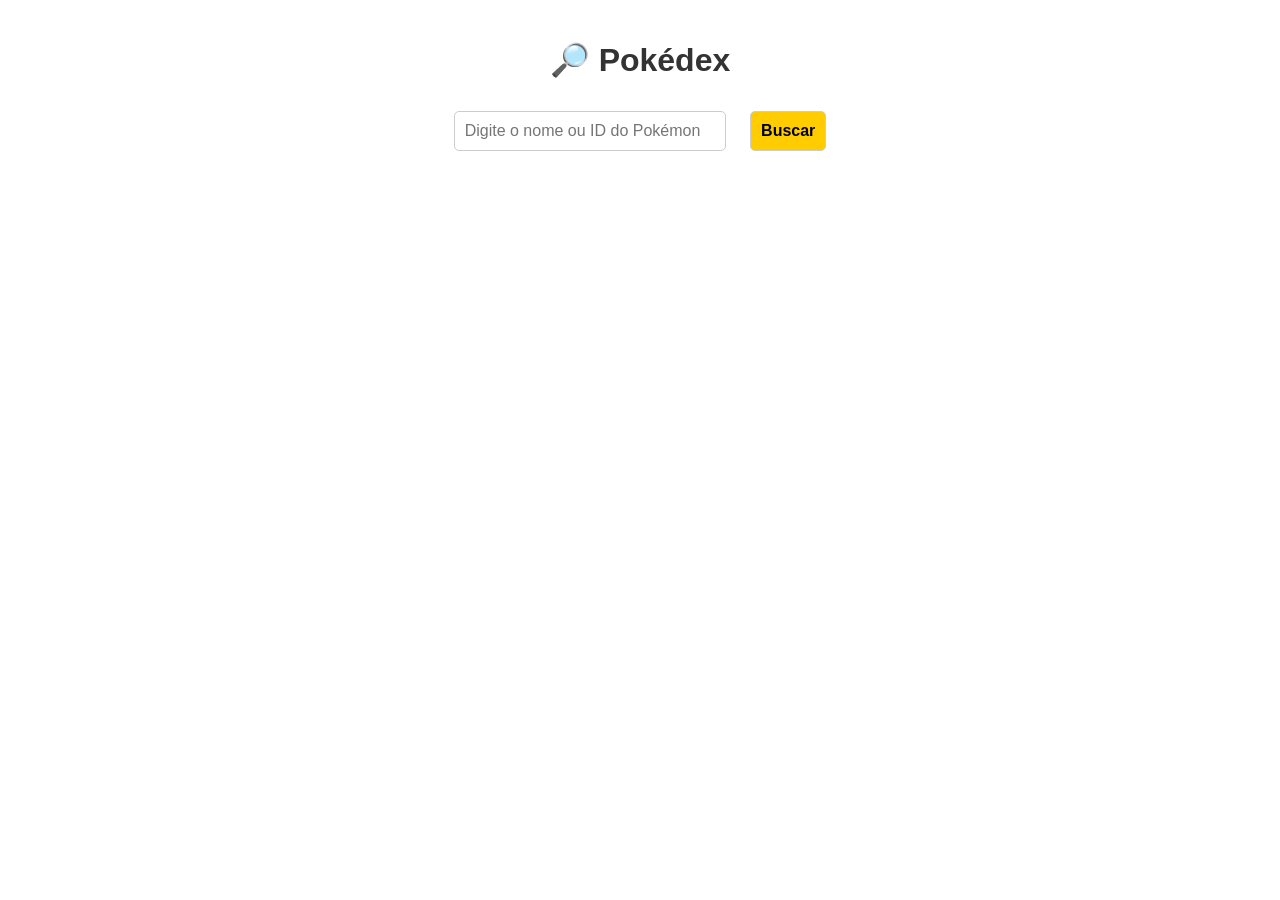
<file: index.html>
<!DOCTYPE html>
<html lang="pt-BR">
<head>
  <meta charset="UTF-8">
  <meta name="viewport" content="width=device-width, initial-scale=1.0"> <!-- Responsividade -->
  <title>Pokédex Simples</title>
  <style>
    body { 
      font-family: Arial, sans-serif; 
      text-align: center; 
      background: #ffffff; 
      margin: 0;
      padding: 20px;
    }
    h1 {
      color: #333; 
      text-shadow: none;
    }
    input, button { 
      padding: 10px; 
      margin: 10px; 
      font-size: 16px; 
      border-radius: 5px;
      border: 1px solid #ccc;
    }
    input {
      width: 250px;
      max-width: 80%;
    }
    button {
      background: #ffcc00;
      cursor: pointer;
      font-weight: bold;
    }
    button:hover {
      background: #ff9900;
    }
    .card { 
      background: white; 
      padding: 20px; 
      border-radius: 15px; 
      display: inline-block; 
      margin-top: 20px; 
      box-shadow: 0 4px 12px rgba(0,0,0,0.3); 
      min-width: 250px;
      max-width: 90%;
      animation: aparecer 0.4s ease-in-out;
    }
    img { 
      width: 150px; 
      max-width: 80%;
      height: auto;
      image-rendering: pixelated;
    }
    @keyframes aparecer {
      from { opacity: 0; transform: scale(0.9); }
      to { opacity: 1; transform: scale(1); }
    }

    /* 🔹 Ajustes para telas menores */
    @media (max-width: 600px) {
      h1 {
        font-size: 1.5rem;
      }
      input, button {
        font-size: 14px;
        padding: 8px;
      }
      .card {
        padding: 15px;
      }
      img {
        width: 120px;
      }
    }
  </style>
</head>
<body>
  <h1>🔎 Pokédex</h1>
  <input type="text" id="pokemonName" placeholder="Digite o nome ou ID do Pokémon">
  <button onclick="buscarPokemon()">Buscar</button>

  <div id="resultado"></div>

  <script>
    async function buscarPokemon() {
      const nome = document.getElementById('pokemonName').value.toLowerCase().trim();
      const url = `https://pokeapi.co/api/v2/pokemon/${nome}`;
      const resultadoDiv = document.getElementById('resultado');

      try {
        const res = await fetch(url);

        if(!res.ok) {
          resultadoDiv.innerHTML = "<p style='color:red; font-weight:bold;'>❌ Pokémon não encontrado!</p>";
          return;
        }

        const data = await res.json();
        resultadoDiv.innerHTML = `
          <div class="card">
            <h2>${data.name.toUpperCase()}</h2>
            <img src="${data.sprites.front_default}" alt="${data.name}">
            <p><b>ID:</b> ${data.id}</p>
            <p><b>Tipo:</b> ${data.types.map(t => t.type.name).join(', ')}</p>
            <p><b>Altura:</b> ${data.height / 10} m</p>
            <p><b>Peso:</b> ${data.weight / 10} kg</p>
          </div>
        `;
      } catch (error) {
        resultadoDiv.innerHTML = "<p style='color:red; font-weight:bold;'>⚠️ Erro ao buscar Pokémon!</p>";
      }
    }
  </script>
</body>
</html>
</file>
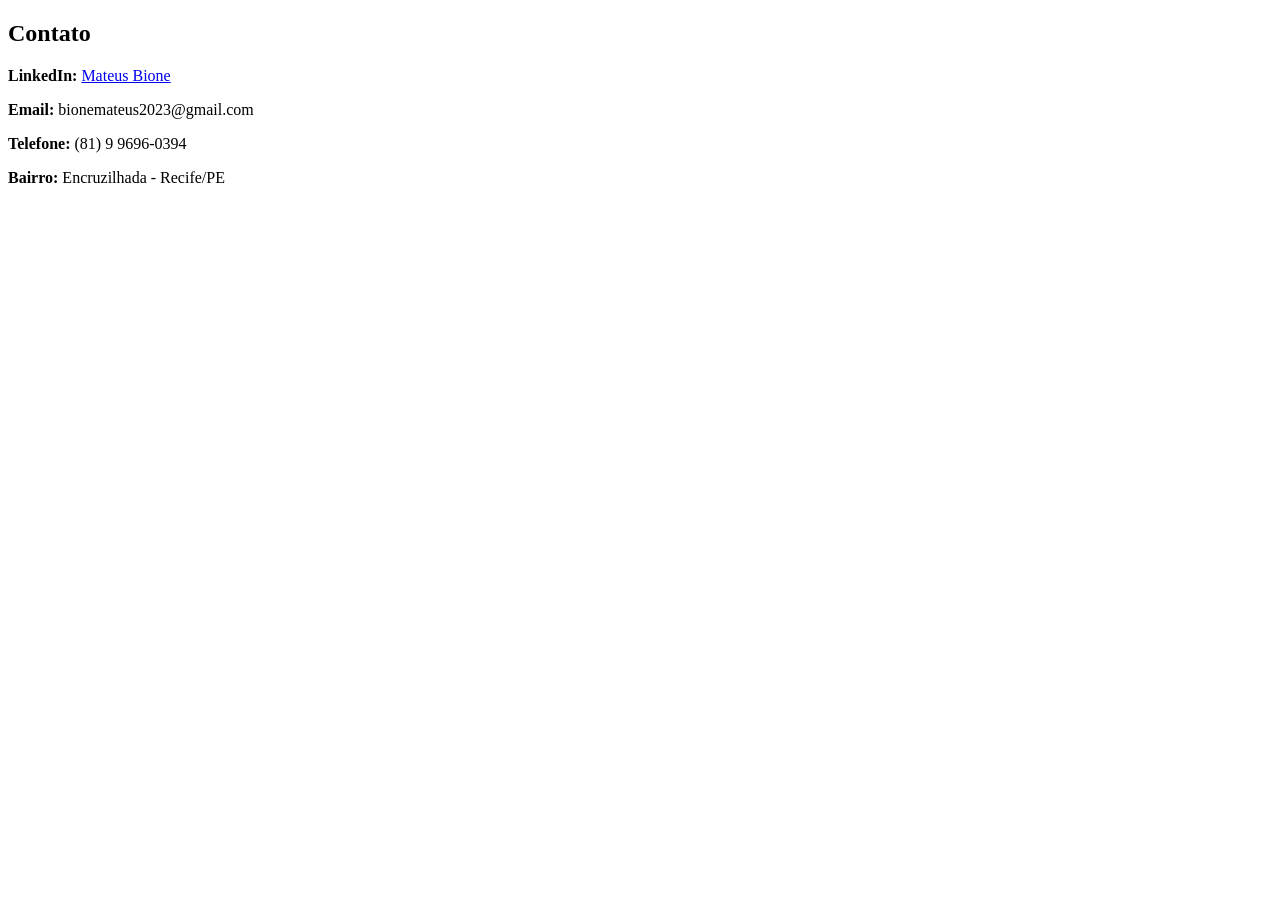
<file: componentes/contato.html>
<!DOCTYPE html>
<html lang="pt-br">
<head>
  <meta charset="UTF-8">
  <meta name="viewport" content="width=device-width, initial-scale=1.0">
  <title>Contato</title>
  <link rel="stylesheet" href="../css/styles.css">
</head>

<body>

  <h2>Contato</h2>

  <p><strong>LinkedIn: </strong><a href="https://www.linkedin.com/in/mateus-bione-46440623b/" target="_blank">Mateus Bione</a></p>

  <p><strong>Email: </strong>bionemateus2023@gmail.com</p>

  <p><strong>Telefone: </strong>(81) 9 9696-0394</p>

  <p><strong>Bairro: </strong>Encruzilhada - Recife/PE</p>

</body>
</html>
</file>
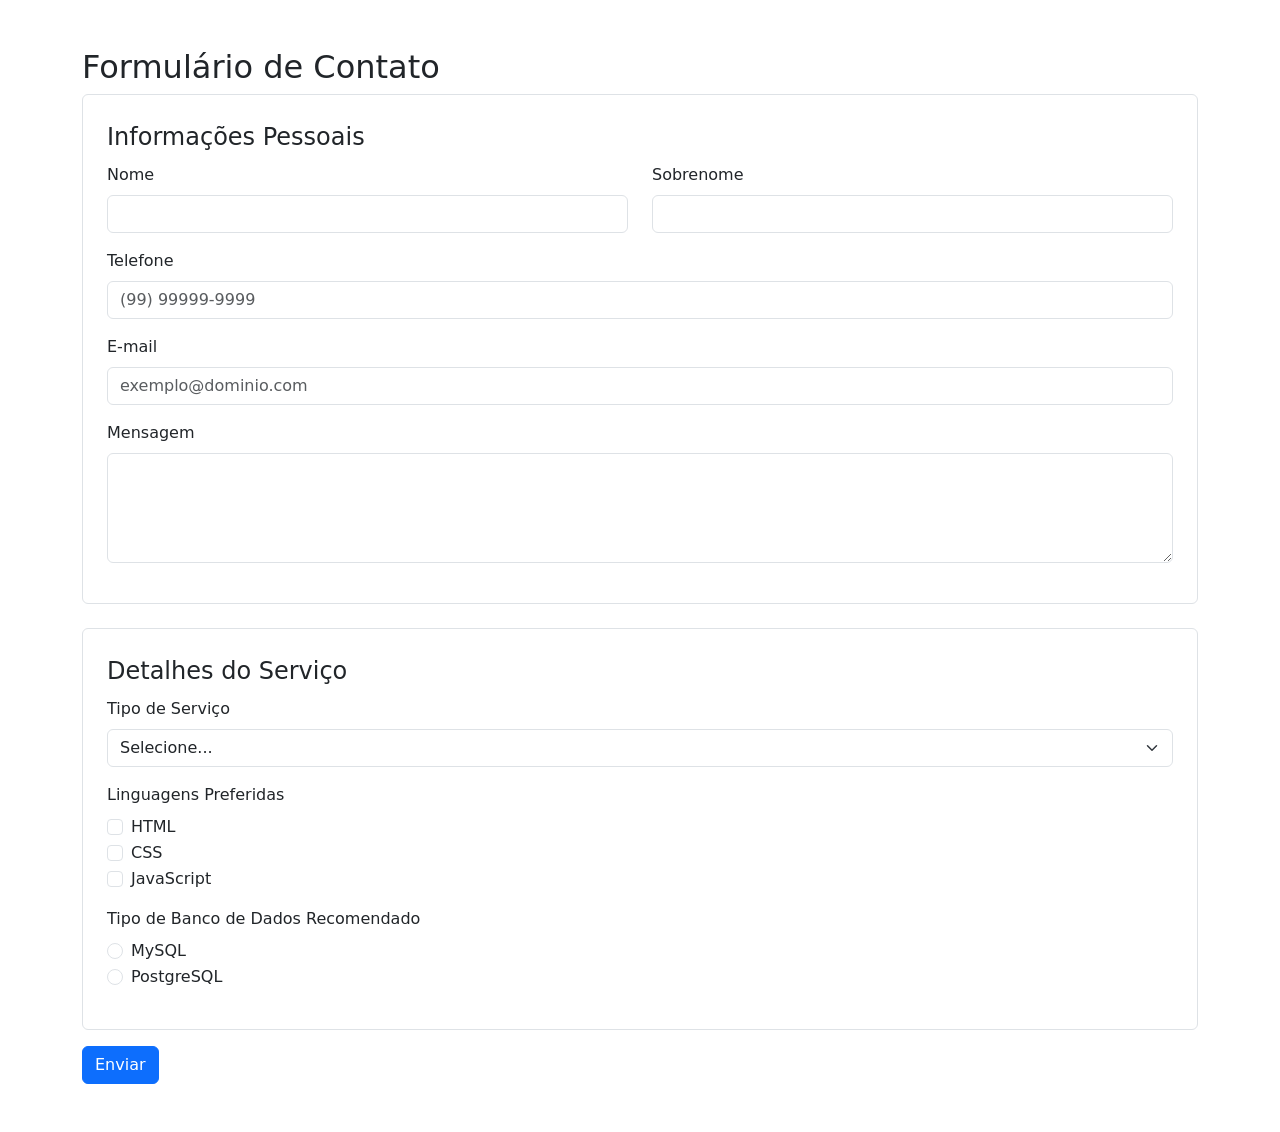
<file: componentes/formulario.html>
<!DOCTYPE html>
<html lang="pt-BR">
<head>
  <meta charset="UTF-8">
  <title>Formulário de Contato</title>
  <link href="https://cdn.jsdelivr.net/npm/bootstrap@5.3.0/dist/css/bootstrap.min.css" rel="stylesheet">
  <link rel="stylesheet" href="../css/styles.css">
</head>

<body>
  <div class="container my-5">
    <h2>Formulário de Contato</h2>

    <form class="needs-validation" novalidate>

      <fieldset class="border p-4 rounded">

        <legend>Informações Pessoais</legend>

        <div class="row mb-3">
          <div class="col-md-6">

            <label for="nome" class="form-label">Nome</label>
            <input type="text" class="form-control" id="nome" required>
            <div class="invalid-feedback">Por favor, insira seu nome.</div>

          </div>

          <div class="col-md-6">

            <label for="sobrenome" class="form-label">Sobrenome</label>
            <input type="text" class="form-control" id="sobrenome" required>
            <div class="invalid-feedback">Por favor, insira seu sobrenome.</div>

          </div>

        </div>

        <div class="mb-3">

          <label for="telefone" class="form-label">Telefone</label>
          <input type="tel" class="form-control" id="telefone" placeholder="(99) 99999-9999" required>
          <div class="invalid-feedback">Por favor, insira um telefone válido.</div>

        </div>

        <div class="mb-3">

          <label for="email" class="form-label">E-mail</label>
          <input type="email" class="form-control" id="email" placeholder="exemplo@dominio.com" required>
          <div class="invalid-feedback">Por favor, insira um e-mail válido.</div>

        </div>
        <div class="mb-3">

          <label for="mensagem" class="form-label">Mensagem</label>
          <textarea class="form-control" id="mensagem" rows="4" required></textarea>
          <div class="invalid-feedback">Por favor, insira sua mensagem.</div>

        </div>

      </fieldset>

      <fieldset class="border p-4 rounded mt-4">
        <legend>Detalhes do Serviço</legend>

        <div class="mb-3">
          <label for="tipo-servico" class="form-label">Tipo de Serviço</label>
          <select class="form-select" id="tipo-servico" name="tipo-servico" required>
            <option value="">Selecione...</option>
            <option value="app">Aplicativo (App)</option>
            <option value="site">Site</option>
            <option value="banco">Banco de Dados</option>
            <option value="outro">Outro</option>
          </select>
        </div>



        <div class="mb-3">

          <label class="form-label">Linguagens Preferidas</label>

          <div class="form-check">

            <input class="form-check-input" type="checkbox" value="HTML" id="langHTML">
            <label class="form-check-label" for="langHTML">HTML</label>

          </div>

          <div class="form-check">

            <input class="form-check-input" type="checkbox" value="CSS" id="langCSS">
            <label class="form-check-label" for="langCSS">CSS</label>

          </div>

          <div class="form-check">

            <input class="form-check-input" type="checkbox" value="JavaScript" id="langJS">
            <label class="form-check-label" for="langJS">JavaScript</label>

          </div>

        </div>

        <div class="mb-3">
          <label class="form-label">Tipo de Banco de Dados Recomendado</label>

          <div class="form-check">

            <input class="form-check-input" type="radio" name="bancoDados" id="mysql" value="MySQL" required>
            <label class="form-check-label" for="mysql">MySQL</label>

          </div>

          <div class="form-check">

            <input class="form-check-input" type="radio" name="bancoDados" id="postgres" value="PostgreSQL" required>
            <label class="form-check-label" for="postgres">PostgreSQL</label>

          </div>

        </div>

      </fieldset>

      <button class="btn btn-primary mt-3" type="submit">Enviar</button>
    </form>
  </div>

  <script>

    (() => {
      'use strict';
      const forms = document.querySelectorAll('.needs-validation');
      Array.from(forms).forEach(form => {
        form.addEventListener('submit', event => {
          if (!form.checkValidity()) {
            event.preventDefault();
            event.stopPropagation();
          }
          form.classList.add('was-validated');
        }, false);
      });
    })();
    
  </script>

</body>
</html>
</file>
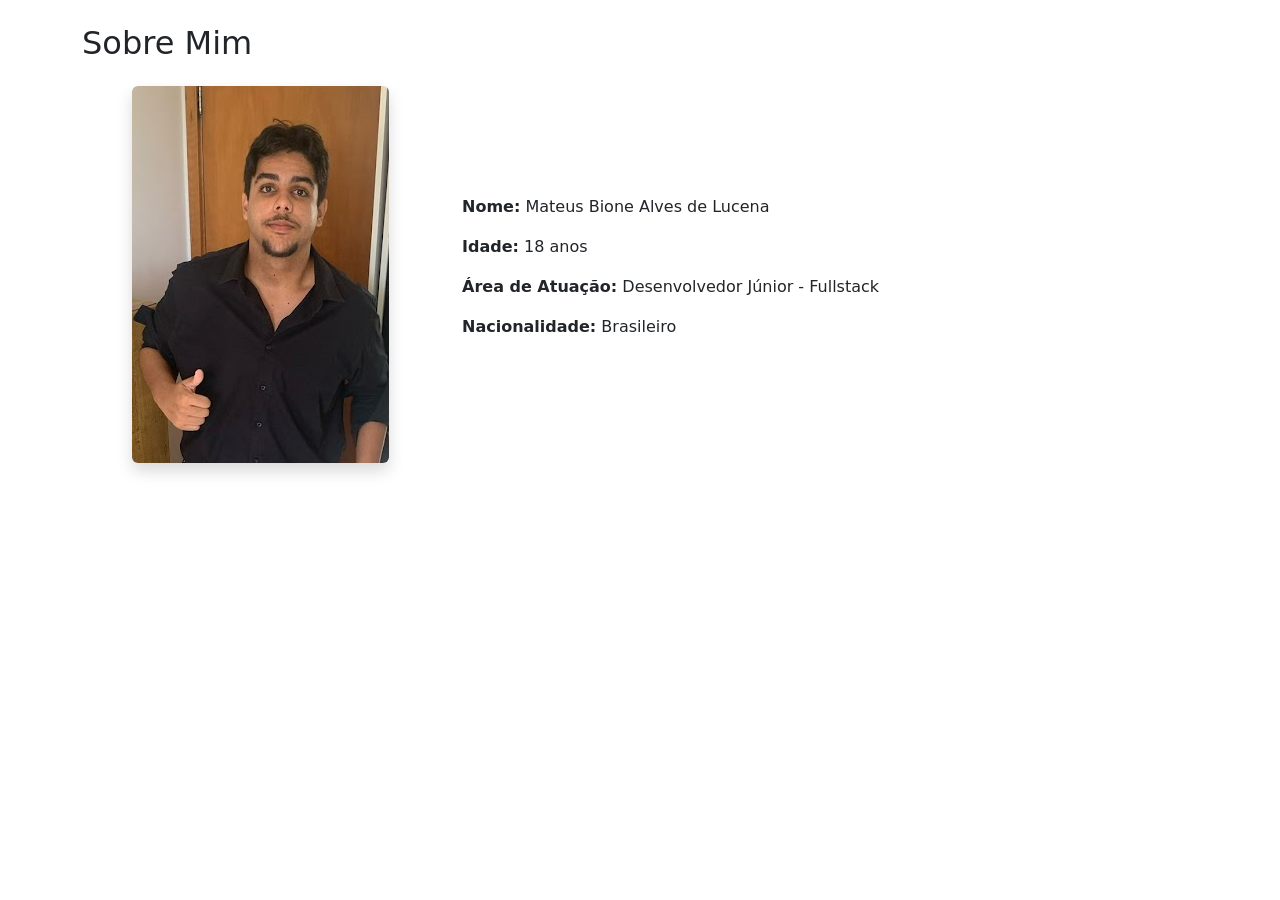
<file: componentes/quemsou.html>
<!DOCTYPE html>
<html lang="pt-BR">
<head>
  <meta charset="UTF-8">
  <meta name="viewport" content="width=device-width, initial-scale=1.0">
  <title>Quem sou eu?</title>
  <link rel="stylesheet" href="../css/styles.css">
  <link href="https://cdn.jsdelivr.net/npm/bootstrap@5.3.3/dist/css/bootstrap.min.css" rel="stylesheet">
</head>

<body class="container mt-4">

  <h2 class="mb-4">Sobre Mim</h2>

  <div class="row align-items-center">

    <div class="col-md-4 text-center">
      <img src="../img/image.png" alt="Foto de Mateus Bione" class="img-fluid rounded shadow">
    </div>

    <div class="col-md-8">

      <p><strong>Nome:</strong> Mateus Bione Alves de Lucena</p>
      <p><strong>Idade:</strong> 18 anos</p>
      <p><strong>Área de Atuação:</strong> Desenvolvedor Júnior - Fullstack</p>
      <p><strong>Nacionalidade:</strong> Brasileiro</p>

    </div>
  </div>

</body>
</html>
</file>
<file: css/styles.css>
iframe {
    display: block;
    margin: 0 auto;
  }
  
  h1 {
    text-align: center;
    margin-top: 20px;
  }
  
  #nav-list {
    display: flex;
    flex-wrap: wrap;
    justify-content: center;
    list-style: none;
    gap: 20px;
    padding: 0;
  }
  
  #nav-list li a {
    text-decoration: none;
    color: #000;
    font-size: 18px;
    padding: 8px 12px;
    border: 1px solid transparent;
    border-radius: 4px;
    transition: all 0.3s ease;
  }
  
  #nav-list li a:hover {
    background-color: #f8f9fa;
    border-color: #dee2e6;
  }
</file>
